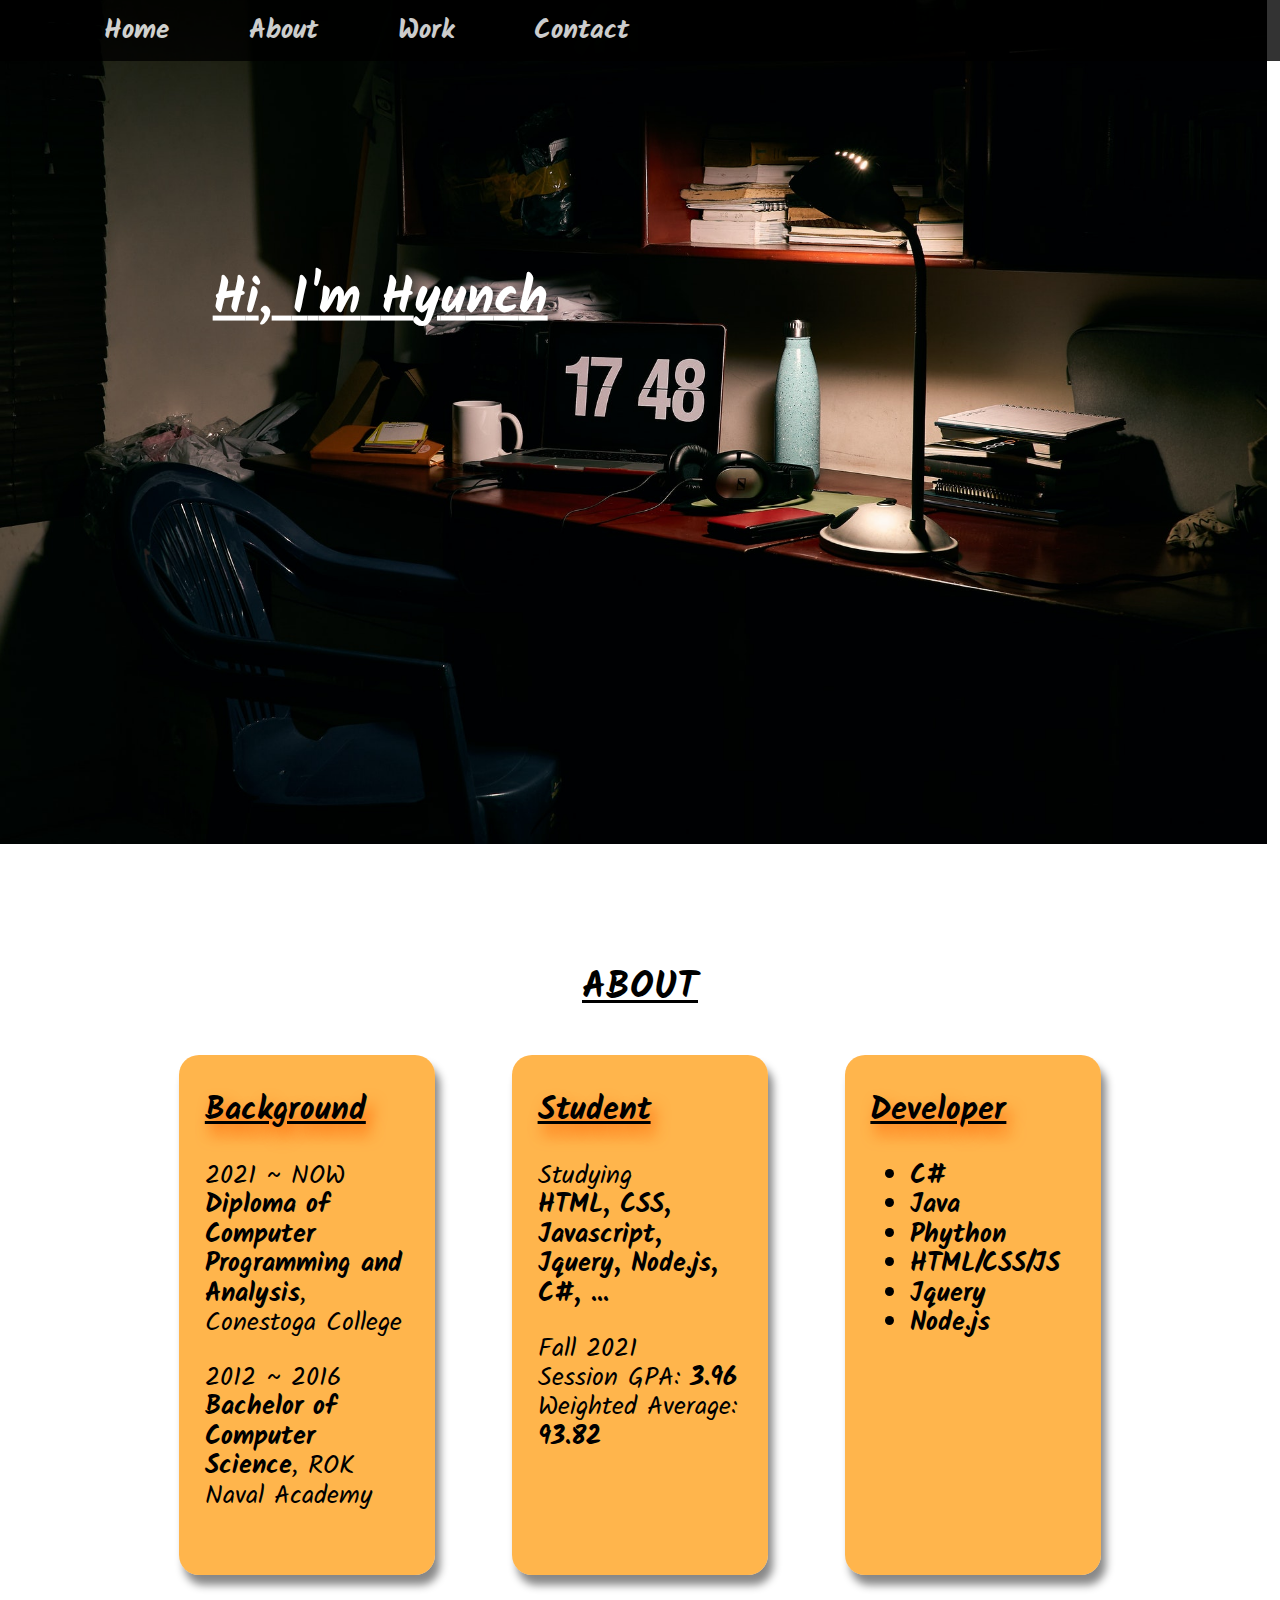
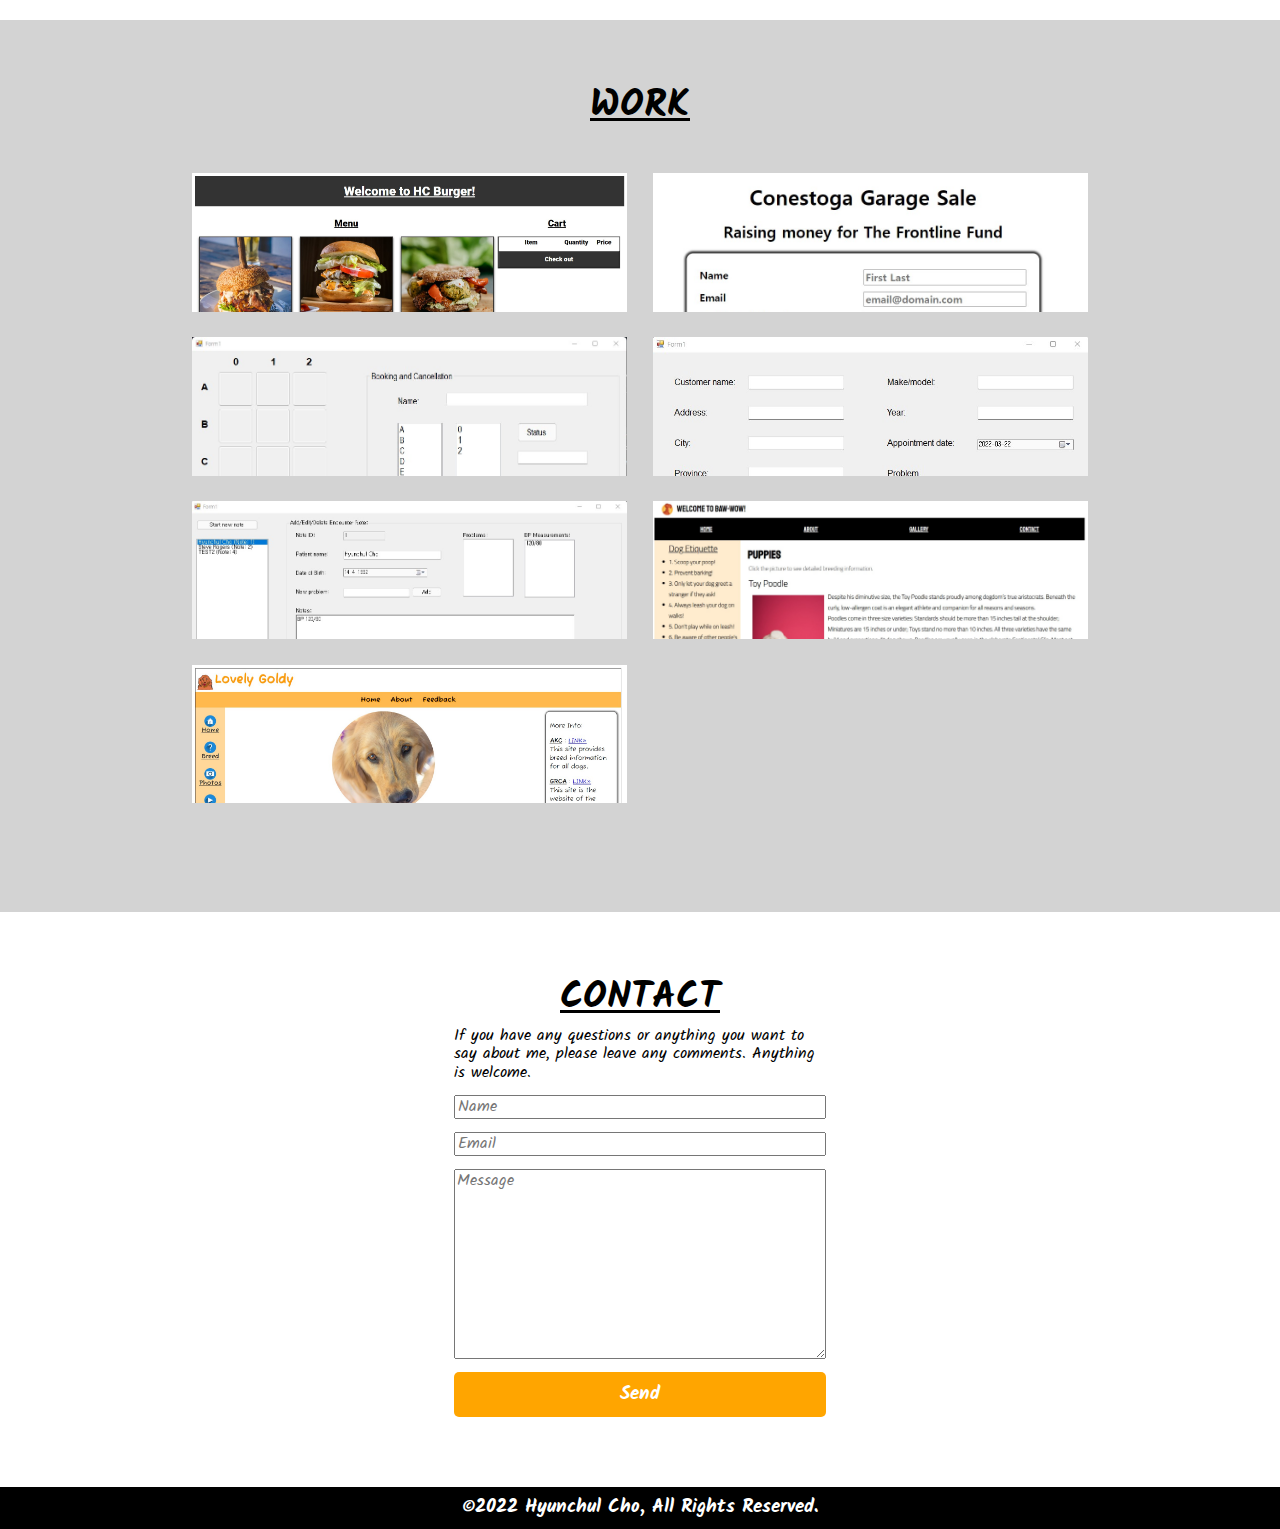
<file: index.html>
<!DOCTYPE html>
<html lang="en">
<head>
    <meta charset="UTF-8">
    <meta http-equiv="X-UA-Compatible" content="IE=edge">
    <meta name="viewport" content="width=device-width, initial-scale=1.0">
    <title>Hyunchul Cho - Prospective Developer</title>
    <!-- font -->
    <link rel="preconnect" href="https://fonts.googleapis.com">
    <link rel="preconnect" href="https://fonts.gstatic.com" crossorigin>
    <link href="https://fonts.googleapis.com/css2?family=Kalam:wght@300;400;700&display=swap" rel="stylesheet">
    <!-- css -->
    <link rel="stylesheet" href="css/normalize.css">
    <link rel="stylesheet" href="css/portfolio.css">
    <!-- javascript -->
    <script src="js/jquery-3.6.0.min.js"></script>
    <script src="js/portfolio.js"></script>
    <!-- favicon -->
    <link rel="icon" type="image/x-icon" href="resources/favicon.ico">
</head>
<body>
    <!-- nav -->
    <header>
        <nav class="menu">
            <ul class="menu-bar">
                <li class="menu-list">
                    <a href="#home">Home</a>
                </li>
                <li class="menu-list">
                    <a href="#about">About</a>
                </li>
                <li class="menu-list">
                    <a href="#work">Work</a>
                </li>
                <li class="menu-list">
                    <a href="#contact">Contact</a>
                </li>
            </ul>
        </nav>
    </header>
    <!-- main -->
    <main>
        <!-- home -->
        <section id="home">
            <div class="home-background">
                <div class="home-intro"></div>
            </div>
        </section>
        <!-- About -->
        <section id="about">
            <h1 class="about-title">ABOUT</h1>
            <div class="about-content">
                <div class="about-card">
                    <h2 class="about-card-title">Background</h2>
                    <div class="about-card-content">
                        <p>2021 ~ NOW<br><b>Diploma of Computer Programming and Analysis</b>, Conestoga College</p>
                        <p>2012 ~ 2016<br><b>Bachelor of Computer Science</b>, ROK Naval Academy</p>
                    </div>
                </div>
                <div class="about-card">
                    <h2 class="about-card-title">Student</h2>
                    <div class="about-card-content">
                        <p>Studying<br><b>HTML, CSS, Javascript, Jquery, Node.js, C#, ...</b></p>
                        <p>Fall 2021<br>Session GPA: <b>3.96</b><br>Weighted Average: <b>93.82</b></p>
                    </div>
                </div>
                <div class="about-card">
                    <h2 class="about-card-title">Developer</h2>
                    <div class="about-card-content">
                        <ul><b>
                            <li>C#</li>
                            <li>Java</li>
                            <li>Phython</li>
                            <li>HTML/CSS/JS</li>
                            <li>Jquery</li>
                            <li>Node.js</li>
                        </b></ul>
                    </div>
                </div>
            </div>
        </section>
        <!-- Work -->
        <section id="work">
            <h1 class="work-title">WORK</h1>
            <div class="work-content">
                <div class="workBox" style="background-image: url(resources/work1.jpg);">
                    <div class="caption">Kiosk page</div>
                </div>
                <div class="workBox" style="background-image: url(resources/work2.jpg);">
                    <div class="caption">Garage sale page</div>
                </div>
                <div class="workBox" style="background-image: url(resources/work3.jpg);">
                    <div class="caption">Flight reservation app</div>
                </div>
                <div class="workBox" style="background-image: url(resources/work4.jpg);">
                    <div class="caption">Maintenance reservation app</div>
                </div>
                <div class="workBox" style="background-image: url(resources/work5.jpg);">
                    <div class="caption">Encounter note app</div>
                </div>
                <div class="workBox" style="background-image: url(resources/work6.jpg);">
                    <div class="caption">Basic webdesign 1</div>
                </div>
                <div class="workBox" style="background-image: url(resources/work7.jpg);">
                    <div class="caption">Basic webdesign 2</div>
                </div>
            </div>
        </section>
        <!-- Contact -->
        <section id="contact">
            <h1 class="contact-title">CONTACT</h1>
            <form action="mailto: hcho2831@conestogac.on.ca" method="post" enctype="text/plain" class="contact-content">
                <div class="contact-intro">If you have any questions or anything you want to say about me, please leave any comments. Anything is welcome.</div>
                <input type="text" id="contac-name" class="contact-input" placeholder="Name" >
                <input type="text" id="contact-email" class="contact-input" placeholder="Email" >
                <textarea id="contact-message" class="contact-input" placeholder="Message" rows="10" ></textarea>
                <input type="submit" value="Send" class="contact-input contact-submit"></input>
                <span class="contact-errorMsg"></span>
            </form>
            
        </section>
    </main>
    <footer class="footer">
        <h3> &copy;2022 Hyunchul Cho, All Rights Reserved.</h3>
    </footer>
</body>
</html>
</file>
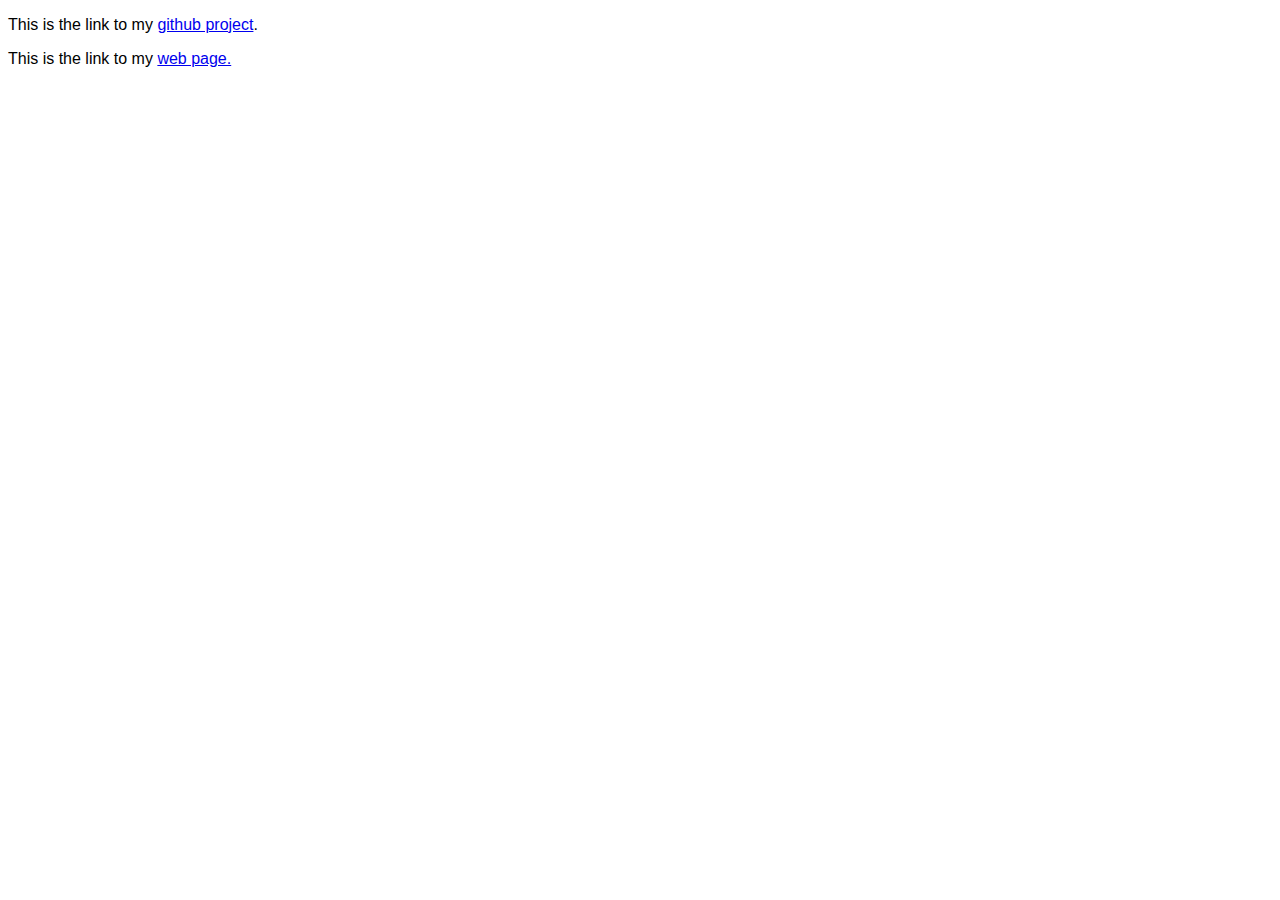
<file: assignment4_html/Assignment4HandIn.html>
<!DOCTYPE html>
<!-- saved from url=(0127)https://conestoga.desire2learn.com/content/enforced/539667-INFO1380-102-22W-3_22W_X_B309_INFO1380_SEC3_X/Assignment4HandIn.html -->
<html><head><meta http-equiv="Content-Type" content="text/html; charset=UTF-8">
</head><body style="font-family: &#39;Lato&#39;, sans-serif;">
<p>This is the link to my <a href="https://github.com/chc3954/INFO1380Assignment4" target="_blank" rel="noopener noreferrer">github project</a>.</p>
<p>This is the link to my <a href="https://chc3954.github.io/INFO1380Assignment4/" target="_blank" rel="noopener noreferrer">web page.</a></p>

</body></html>
</file>
<file: css/portfolio.css>
* { box-sizing: border-box; }
h1, h2, h3, h4, a{ margin: 0; }

body {
    width: 100%;
    /* min-width: 700px; */
    background-color: white;
    font-family: 'Kalam', cursive;
}

/* ================================================== */
/* Navigation Bar                                     */
.menu-bar {
    /* position */
    position: fixed;
    top: 0;
    z-index: 99;
    /* size */
    width: 100%;
    margin: 0;
    padding: 15px 5%;
    /* background */
    background-color: black;
    opacity: .8;
    /* display */
    display: flex;
    list-style-type: none;
    overflow: hidden;
}

.menu-list > a {
    margin: 0 40px;
    text-decoration: none;
    font-size: 3vh;
    font-weight: 700;
    transition: all 0.2s;
    color: white;
    transition: all .4s;
}

.menu-list > a:hover{
    color: orange;
}

/* ================================================== */
/* Main                                               */
/* Home                                               */
.home-background {
    background-image: url(../resources/office_desk.jpg);
    background-repeat: no-repeat;
    background-size: contain;
    width: 99vw;
    height: 67vw;
    /* opacity: .9; */
    position: relative;
    z-index: -1;
    
}

.home-intro {
    position: absolute;
    top: 35%;
    left: 30%;
    transform: translate(-50%, -50%);
    font-weight: 700;
    font-size: 4vw;
    text-decoration: underline;
    color: white;
}

/* About                                              */
.about-title {
    text-align: center;
    text-decoration: underline;
    font-size: 3vw;
    margin-top: 12vh;
}

.about-content {
    display: flex;
    justify-content: center;
}

.about-card {
    width: 20%;
    margin: 5vh 3vw;
    padding: 3% 2%;
    background-color: rgba(255, 150, 0, 0.7);
    border-radius: 20px;
    color: black;
    box-shadow: 5px 10px 8px #888888
}

.about-card-title {
    font-size: 2.5vw;
    text-decoration: underline;
    margin-bottom: 1em;
    text-shadow: 5px 10px 15px rgba(255, 100, 0);
}

.about-card-content {
    font-size: 2vw;
}

/* Work                                               */
#work {
    background-color: lightgray;
    padding: 5vw;
}

.work-title {
    text-align: center;
    text-decoration: underline;
    font-size: 3vw;
}

.work-content {
    width: 70vw;
    height: 70vh;
    margin: 5vh auto;
    display: grid;
    grid-template-columns: repeat(3, 1fr);
    grid-gap: 2vw;
}

.workBox {
    background-size: cover;
    background-repeat: no-repeat;
    position: relative;
    transition: all .5s;
}

.workBox > .caption {
    width: 100%;
    height: 2vw;
    position: absolute;
    bottom: 0;
    left: -1%;
    text-align: center;
    background-color: #333;
    font-size: 1.5vw;
    font-weight: 700;
    color: white;
    opacity: 0;
    transition: all .3s;
}

.workBox:hover {
    transform: scale(103%);
}

.workBox:hover .caption {
    left: 0%;
    opacity: .9;
}

/* Contact                                            */
#contact {
    padding: 5vw;
}

.contact-title {
    text-align: center;
    text-decoration: underline;
    font-size: 3vw;
}

.contact-content {
    margin: 0 auto;
    display: flex;
    flex-direction: column;
    width: 30vw;
}

.contact-intro, .contact-input {
    margin: 0.5vw;
}

.contact-submit {
    background-color: orange;
    border: none;
    border-radius: 5px;
    height: 5vh;
    font-size: 1.5vw;
    font-weight: 700;
    color: white;
    transition: all .2s;
}

.contact-submit:hover {
    background-color: rgb(255, 120, 0);
}

.contact-submit:active {
    transform: translateY(3px);
}

.contact-errorMsg {
    text-align: center;
    color: red;
    opacity: 0;
    transition: all .3s;
}

/* ================================================== */
/* Footer                                             */
.footer {
    margin: 0;
    padding: 10px;
    background-color: black;
    color: white;
    text-align: center;
}

/* ================================================== */
/* Responsive                                         */
@media screen and (max-width: 1280px) {
    .work-content {
        grid-template-columns: repeat(2, 1fr);
    }
}
</file>
